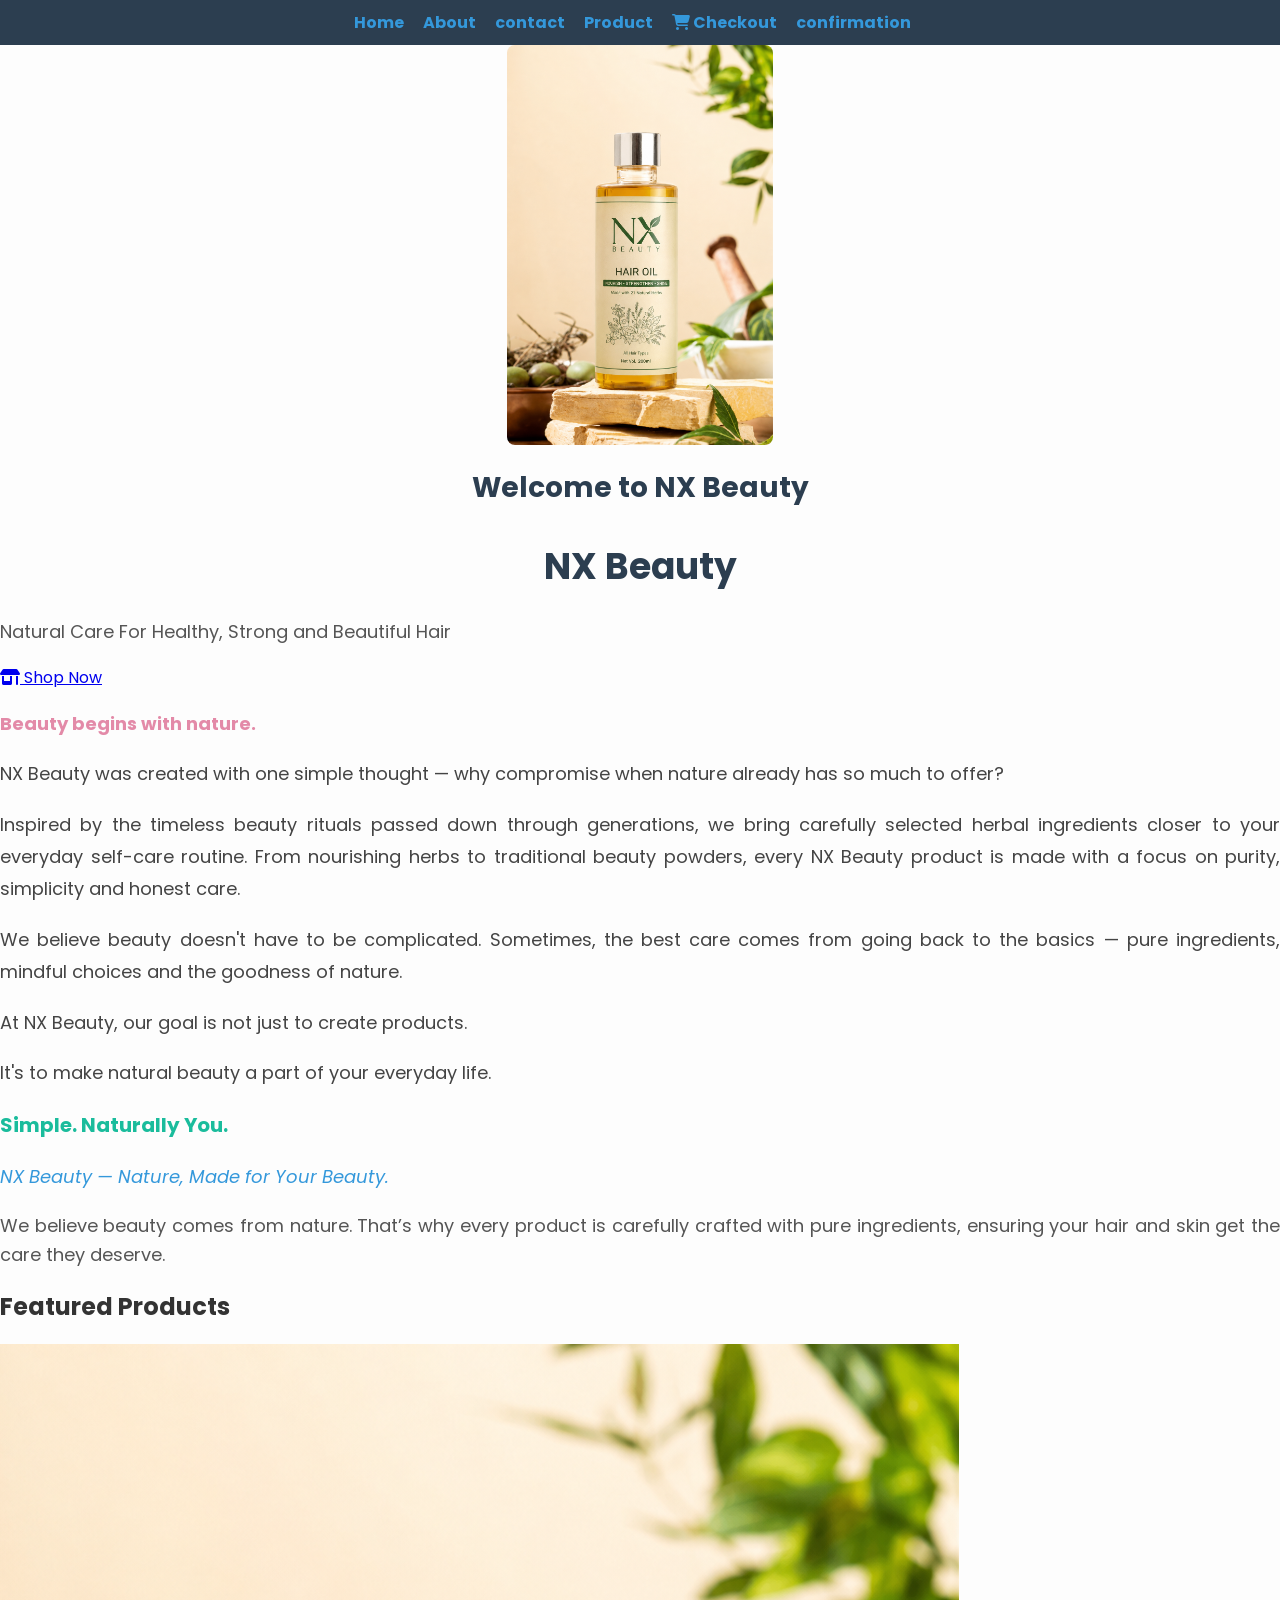
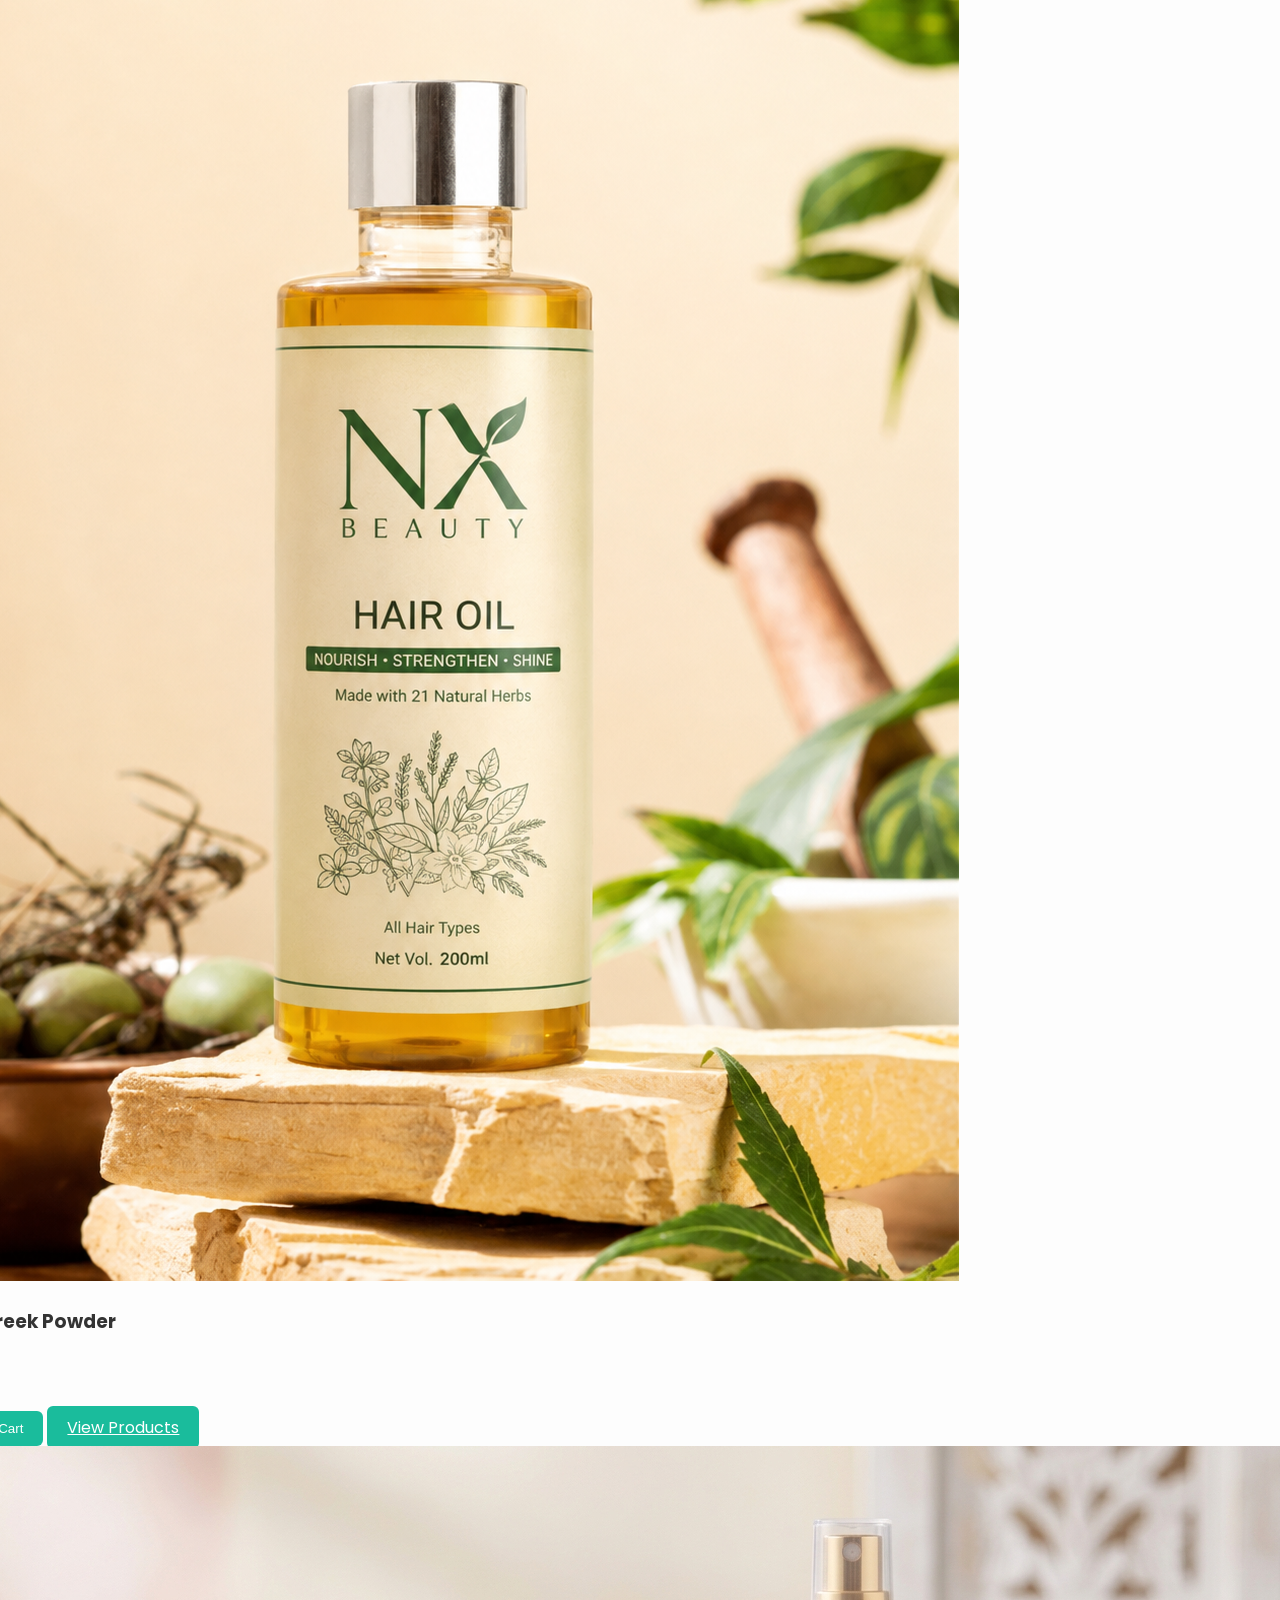
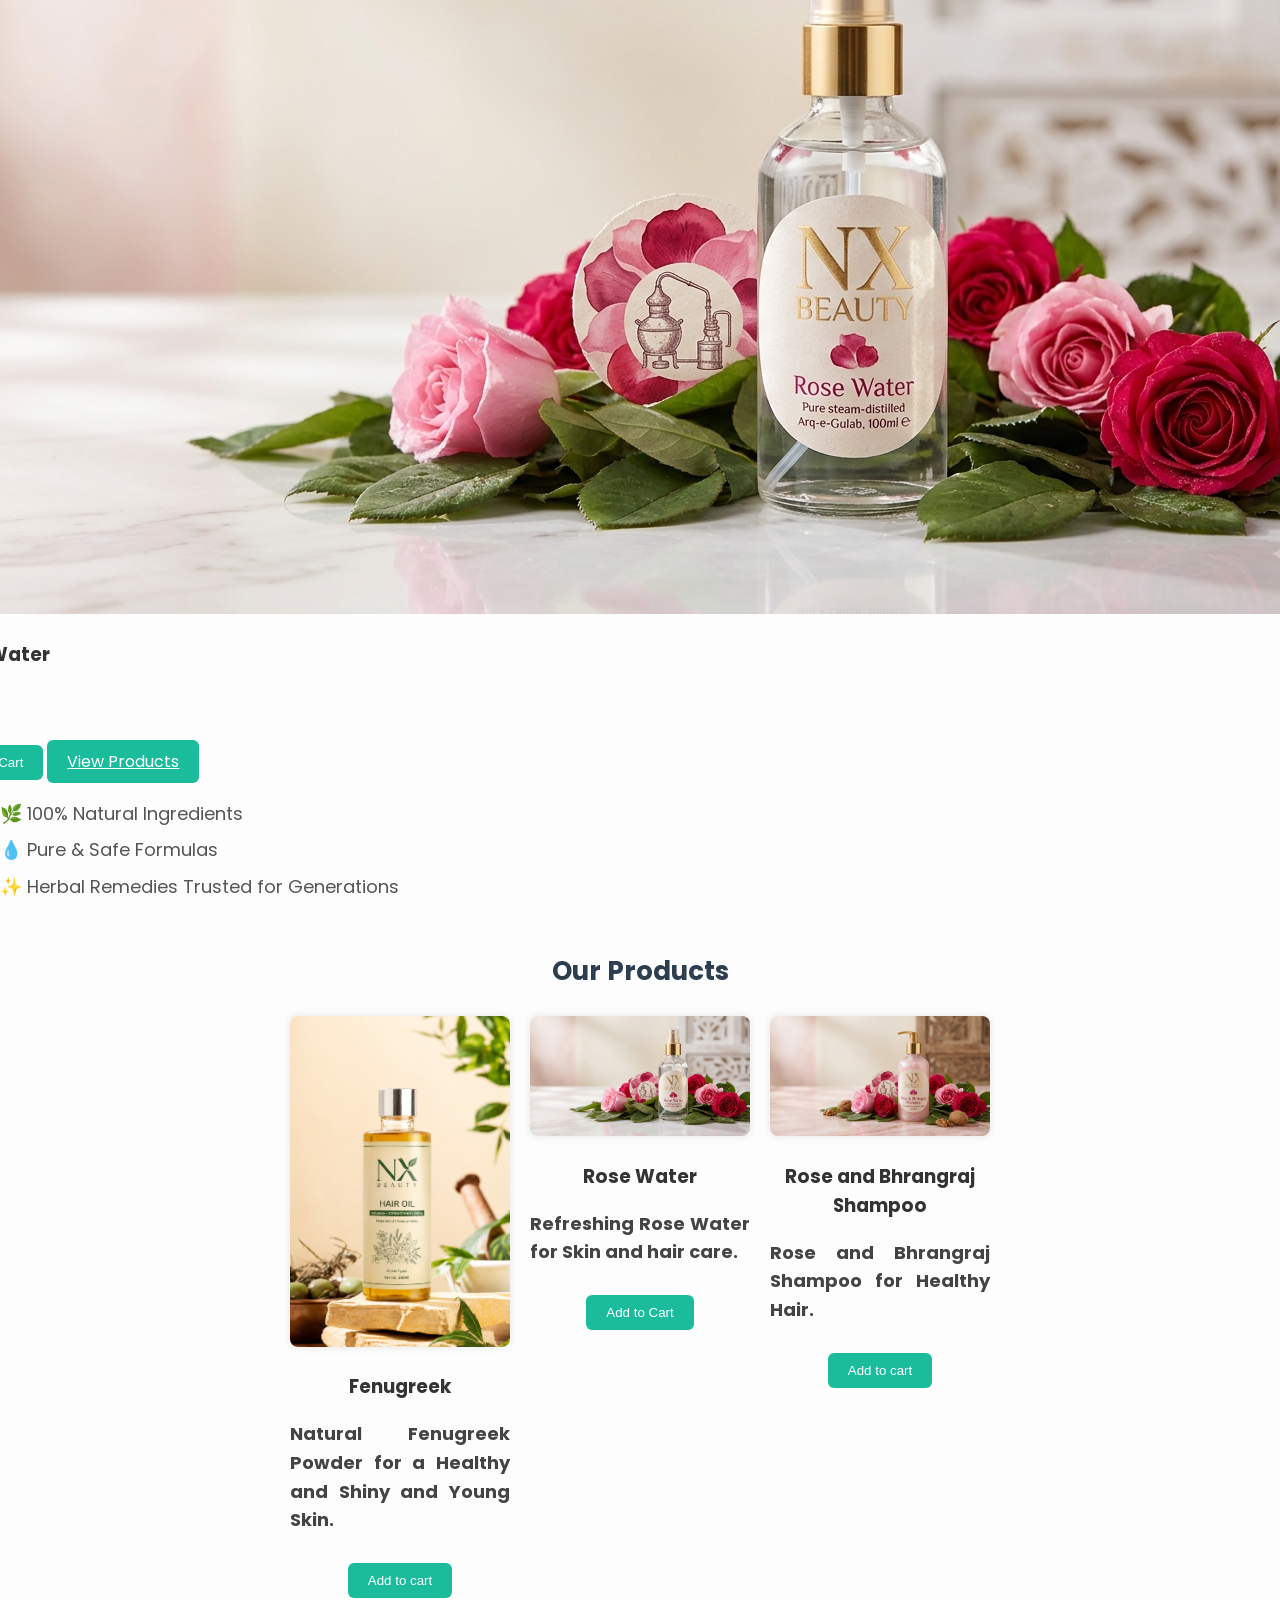
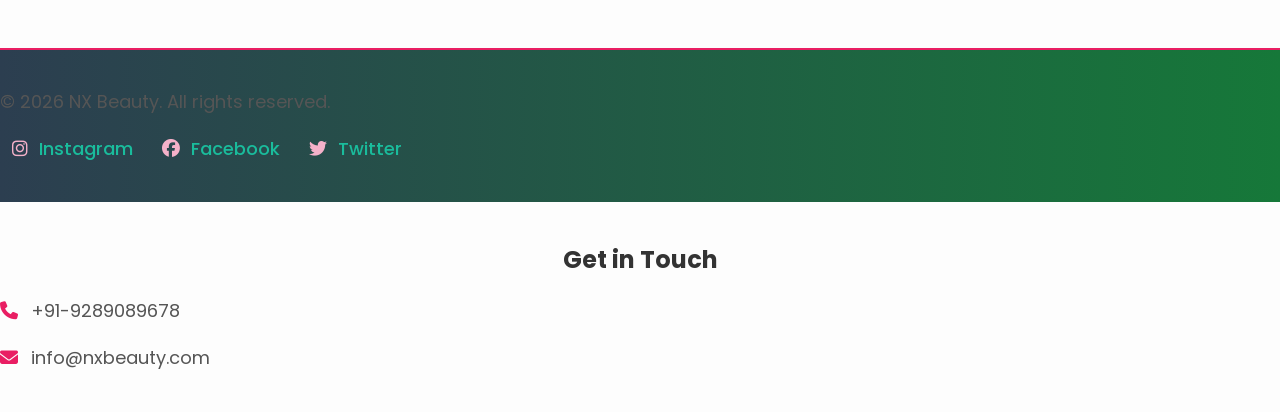
<file: index.html>
<!DOCTYPE html>
<html lang="en">
<head>
    <meta charset="UTF-8">
    <meta name="viewport" content="width=device-width, initial-scale=1.0">
    <title>NX Beauty</title>
    <!-- CSS File -->
    <link rel="stylesheet" href="style.css">
    <!-- Google Fonts -->
    <link href="https://fonts.googleapis.com/css2?family=Poppins:wght@400;600&display=swap" rel="stylesheet">
    <!-- Font Awesome -->
    <link rel="stylesheet" href="https://cdnjs.cloudflare.com/ajax/libs/font-awesome/6.4.0/css/all.min.css">
    <link rel="icon" type="image/x-icon" href="images/favicon.ico">

</head>
<body>
    <body id="top">
    <!-- Navigations -->
    <nav>
        <a href="index.html">Home</a>
        <a href="about.html">About</a>
        <a href="contact.html">contact</a>
        <a href="product.html">Product</a>
        <a href="checkout.html"><i class="fa-solid fa-cart-shopping"></i> Checkout</a>
        <a href="confirmation.html"> confirmation</a>
    </nav>
    <!-- Banner Section -->
    <section class="banner">
        <img src="images/fenugreek.png" alt="Fenugreek product banner"> 
         <h2>Welcome to NX Beauty</h2>
    </section>
    <!-- Heading + Tagline -->
    <h1>NX Beauty</h1>
    <p>Natural Care For Healthy, Strong and Beautiful Hair</p>
    <!--CTA button-->
    <a href="products.html" class="cta-btn">
  <i class="fa-solid fa-shop"></i> Shop Now
</a>

<!-- About Section -->
    <div class="about-text">
        <p>Beauty begins with nature.</p>
        <p>NX Beauty was created with one simple thought — why compromise when nature already has so much to offer?</p>
        <p>Inspired by the timeless beauty rituals passed down through generations, we bring carefully selected herbal ingredients closer to your everyday self-care routine. From nourishing herbs to traditional beauty powders, every NX Beauty product is made with a focus on purity, simplicity and honest care.</p>
        <p>We believe beauty doesn't have to be complicated. Sometimes, the best care comes from going back to the basics — pure ingredients, mindful choices and the goodness of nature.</p>
        <p>At NX Beauty, our goal is not just to create products.</p>
        <p>It's to make natural beauty a part of your everyday life.</p>
        <p><strong>Simple. Naturally You.</strong></p>
        <p><em>NX Beauty — Nature, Made for Your Beauty.</em></p>
    </div>
    <p>
        We believe beauty comes from nature. That’s why every product is carefully crafted 
        with pure ingredients, ensuring your hair and skin get the care they deserve.
    </p>
    </div>

    <!--Featured Product Section-->
    <section class="featured">
        <h2>Featured Products</h2>
        <div class="product-list">
            <div class="product-item">
                <img src="images/fenugreek.png" alt="Fenugreek Powder">
                <h3>Fenugreek Powder</h3>
                <p><strong>₹250</strong></p>
                <button class="cart-btn" data-name="Fenugreek" data-price="200">Add to Cart</button>
                <a href="product.html" class="cart-btn">View Products</a>
                <img src="images/rose water.png" alt="Rose Water">
                <h3>Rose Water</h3>
                <p><strong>₹250</strong></p>
                <button class="cart-btn" data-name="Rose Water" data-price="250">Add to Cart</button>
                <a href="product.html" class="cart-btn">View Products</a>
            </div>
        </div>
    </section>

    <!-- brand values icon -->
     <div class="about-values">
    <p>🌿 100% Natural Ingredients</p>
    <p>💧 Pure & Safe Formulas</p>
    <p>✨ Herbal Remedies Trusted for Generations</p>
    </div>

    <!-- Products Showcase -->
    <section class="products">
        <h2>Our Products</h2>
        <div class="product-list">
            <div class="product">
                <img src="images/fenugreek.png" alt="Fenugreek product">
                <h3>Fenugreek</h3>
                <p>Natural Fenugreek Powder for a Healthy and Shiny  and Young Skin.</p>
                <button class="cart-btn">Add to cart</button>
            </div>
            <div class="product">
                <img src="images/rose water.png" alt="Rose Water product">
                <h3>Rose Water</h3>
            <p>Refreshing Rose Water for Skin and hair care.</p>
            <button class="cart-btn">Add to Cart</button>
        </div>
        <div class="product">
            <img src="images/shampoo.png" alt="Rose and bhrangraj shampoo product">
            <h3>Rose and Bhrangraj Shampoo</h3>
            <p>Rose and Bhrangraj Shampoo for Healthy Hair.</p>
            <button class="cart-btn">Add to cart</button>
        </div>
    </section>

  <script>
  // Add to Cart from homepage
  const cartButtons = document.querySelectorAll(".cart-btn");

  cartButtons.forEach(btn => {
    btn.addEventListener("click", () => {
      const productName = btn.getAttribute("data-name");
      const productPrice = parseInt(btn.getAttribute("data-price"));

      // Get existing cart or create new
      let cart = JSON.parse(localStorage.getItem("cart")) || [];
      cart.push({ name: productName, price: productPrice });

      // Save back to localStorage
      localStorage.setItem("cart", JSON.stringify(cart));

      alert("✅ " + productName + " added to cart!");
    });
  });
</script>  

    <!-- Footer Section -->
 <footer>
  <p>© 2026 NX Beauty. All rights reserved.</p>
  <p>
    <a href="#"><i class="fab fa-instagram"></i> Instagram</a> 
    <a href="#"><i class="fab fa-facebook"></i> Facebook</a>
    <a href="#"><i class="fab fa-twitter"></i> Twitter</a>
  </p>
<!--Back to top-->
<a href="#top" class="back-to-top">
    <i class="fa-solid fa-arrow-up"></i> Back to Top
</a>    
</footer>

<!-- JavaScript -->
<script>
    // ✅ Placement: HTML ke end mein, footer ke upar
    const buttons = document.querySelectorAll('.cart-btn');

    buttons.forEach((btn) => {
        btn.addEventListener('click', () => {
            alert('✅ Product added to cart!');
        });
    });
</script>

<script>
  // Smooth scroll for Back to Top button
  document.querySelector('.back-to-top').addEventListener('click', function (e) {
    e.preventDefault();
    window.scrollTo({
      top: 0,
      behavior: 'smooth'
    });
  });
</script>

<script>
  const backToTop = document.querySelector('.back-to-top');
  window.addEventListener('scroll', () => {
    if (window.scrollY > 300) {
      backToTop.style.display = 'block';
    } else {
      backToTop.style.display = 'none';
    }
  });
</script>

<script>
  const backToTopButton = document.querySelector('.back-to-top');

  window.addEventListener('scroll', () => {
    if (window.scrollY > 300) {
      backToTopButton.classList.add('show');
    } else {
      backToTopButton.classList.remove('show');
    }
  });

  backToTopButton.addEventListener('click', (e) => {
    e.preventDefault();
    window.scrollTo({
      top: 0,
      behavior: 'smooth'
    });
  });
</script>


</body>
</html>

<!-- Contact Section -->
<section class="contact-info">
  <h2>Get in Touch</h2>
  <p><i class="fa-solid fa-phone"></i> +91-9289089678</p>
  <p><i class="fa-solid fa-envelope"></i> info@nxbeauty.com</p>
</section>

<script>
  function showMessage(event) {
    event.preventDefault();
    document.getElementById('thankyou').style.display = 'block';
  }
</script>
</file>
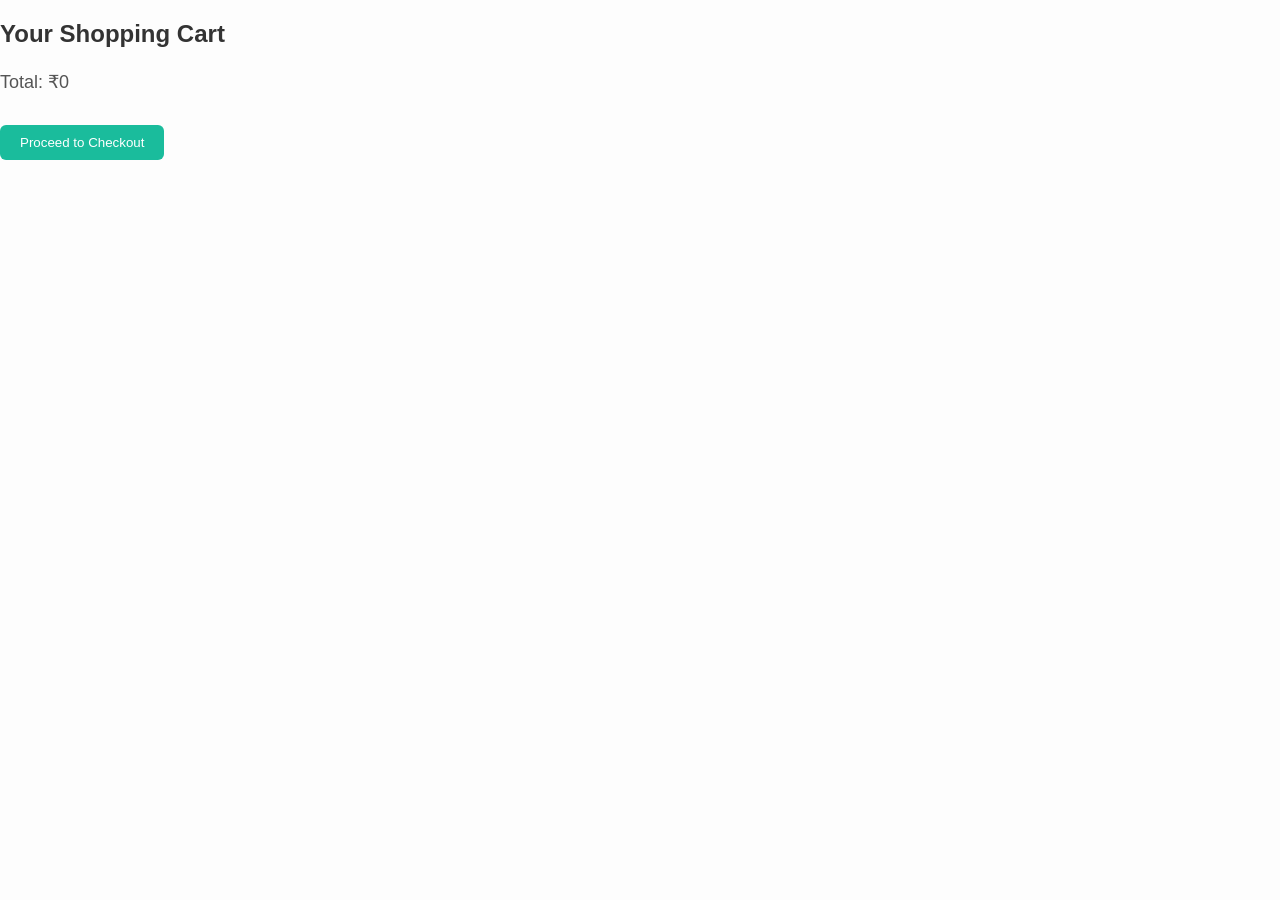
<file: cart.html>
<!DOCTYPE html>
<html lang="en">
<head>
  <meta charset="UTF-8">
  <meta name="viewport" content="width=device-width, initial-scale=1.0">
  <title>Cart - NX Beauty</title>
  <link rel="stylesheet" href="style.css">
</head>
<body>
  <main class="cart-container">
    <h2>Your Shopping Cart</h2>
    <ul id="cart-items"></ul>
    <p id="cart-total"></p>
    <button id="checkout-btn">Proceed to Checkout</button>
  </main>

  <script>
    // Step 1: Load cart data from localStorage
    let cart = JSON.parse(localStorage.getItem("cart")) || [];

    // Step 2: Assign prices to products
    const productPrices = {
      "Fenugreek powder": 250,
      "Rose water": 150,
      "Rose & Bhringraj Hair Oil": 500,
      "Rose & Bhringraj Shampoo": 500,
      "Organic Lip Balm": 120,
      "Aloe Vera Gel": 300,
      "Face Cream": 400
    };

    // Step 3: Display cart items
    const cartList = document.getElementById("cart-items");
    const cartTotal = document.getElementById("cart-total");
    let total = 0;
    cartList.innerHTML = "";

    cart.forEach(item => {
      const li = document.createElement("li");
      const price = productPrices[item.name] || 0;
      li.textContent = `${item.name} - ₹${price}`;
      cartList.appendChild(li);
      total += price;
      item.price = price; // store price for checkout page
    });

    cartTotal.textContent = `Total: ₹${total}`;

    // Step 4: Save updated cart with prices
    localStorage.setItem("cart", JSON.stringify(cart));

    // Step 5: Checkout button click
    document.getElementById("checkout-btn").addEventListener("click", () => {
      window.location.href = "checkout.html";
    });
  </script>
</body>
</html>
</file>
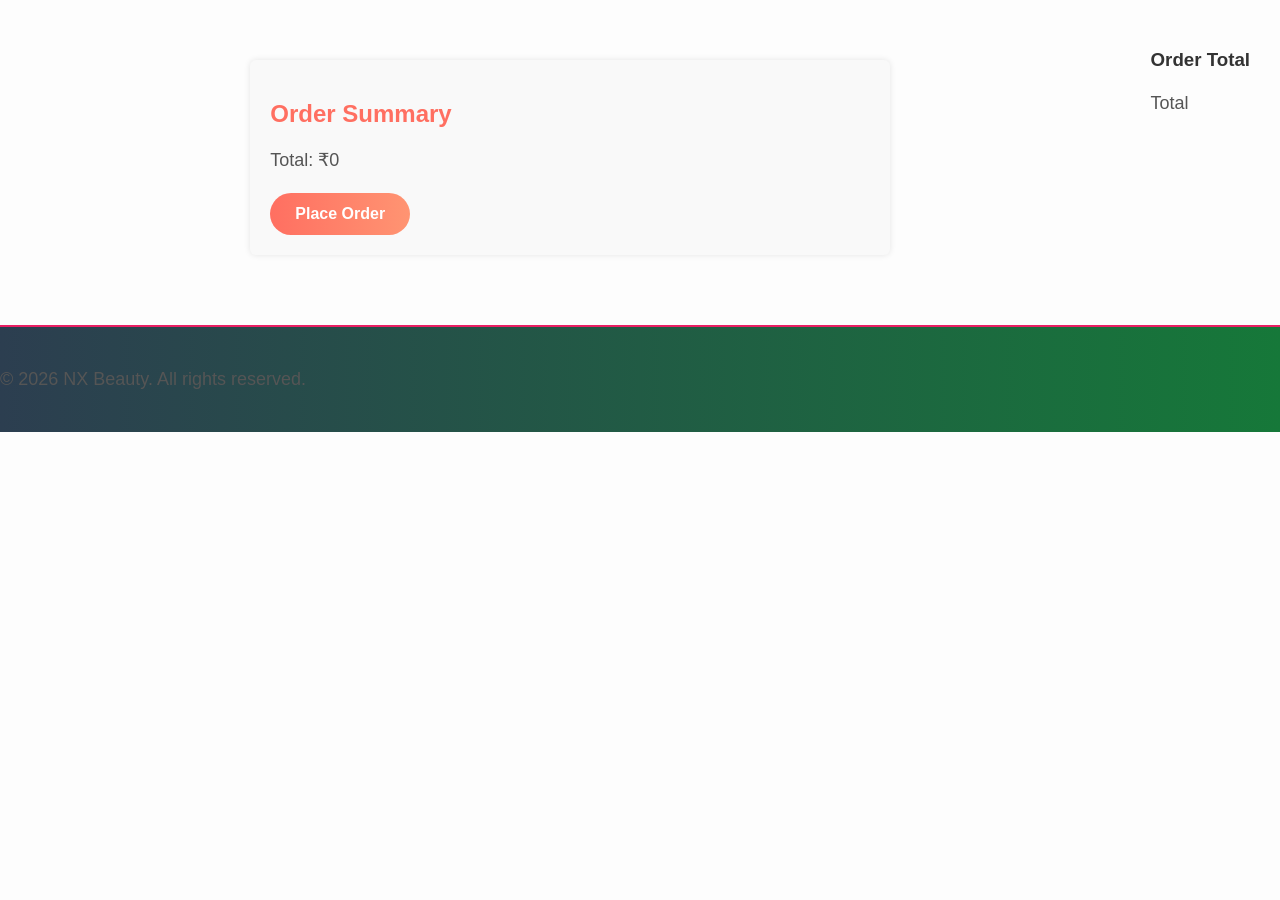
<file: checkout.html>
<!DOCTYPE html>
<html lang="en">
<head>
  <meta charset="UTF-8">
  <meta name="viewport" content="width=device-width, initial-scale=1.0">
  <title>Checkout - NX Beauty</title>
  <link rel="stylesheet" href="style.css">
</head>
<body>
  <main class="checkout-container">
    <!-- 🛍️ Order Summary Section -->
    <section class="order-summary">
      <h2>Order Summary</h2>
      <ul class="summary-list"></ul>
      <p id="order-total"></p>
      <button class="place-order-btn">Place Order</button>
    </section>

    <!-- 💰 Right Side Total Section -->
    <section class="order-total">
      <h3>Order Total</h3>
      <div id="summary-items"></div>
      <p>Total</p>
      <p class="summary-total-items"><span></span></p>
      <p class="summary-total-price"><span></span></p>
    </section>
  </main>

<footer>
    <p>&copy; 2026 NX Beauty. All rights reserved.</p>
</footer>


  <!-- 🧠 JavaScript -->
  <script>
    // Step 1: Load cart data from localStorage
    const cart = JSON.parse(localStorage.getItem("cart")) || [];

    // Step 2: Assign price if missing
    cart.forEach(item => {
      const productPrices = {
        "Fenugreek powder": 250,
        "Rose water": 150,
        "Rose & Bhringraj Hair Oil": 500,
        "Rose & Bhringraj Shampoo": 500,
        "Organic Lip Balm": 120,
        "Aloe Vera Gel": 300,
        "Face Cream": 400
      };
      item.price = productPrices[item.name] || 0;
    });

    // Step 3: Display order summary
    const summaryList = document.querySelector(".summary-list");
    const totalElement = document.querySelector("#order-total");

    let total = 0;
    summaryList.innerHTML = "";
    cart.forEach(item => {
      const li = document.createElement("li");
      li.textContent = `${item.name} - ₹${item.price}`;
      summaryList.appendChild(li);
      total += item.price;
    });

    totalElement.textContent = `Total: ₹${total}`;
  </script>

  <script>
  const placeOrderBtn = document.querySelector(".place-order-btn");
  if (placeOrderBtn) {
    placeOrderBtn.addEventListener("click", () => {
      window.location.href = "confirmation.html";
    });
  }
</script>

</body>
</html>
</file>
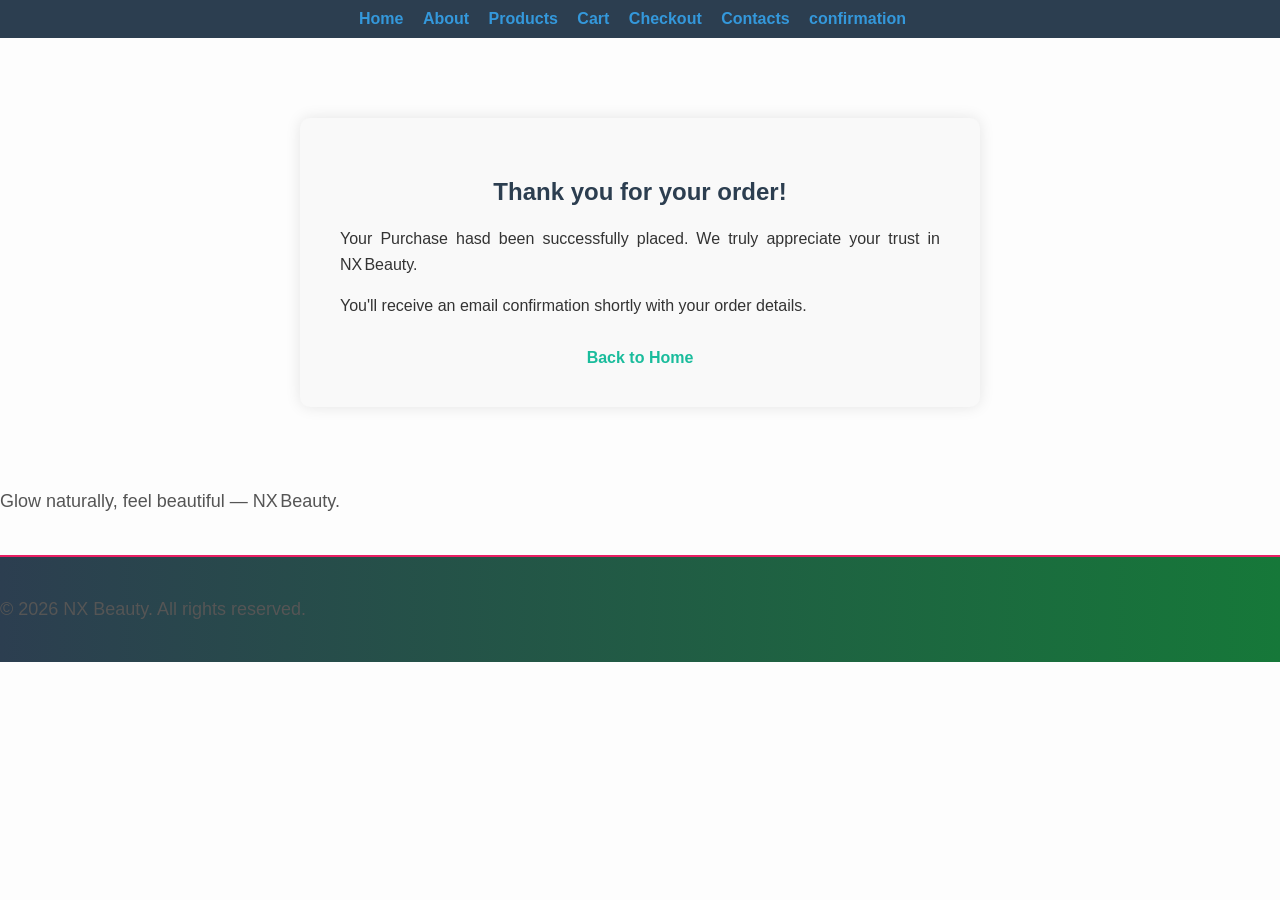
<file: confirmation.html>
<!DOCTYPE html>
<html lang="en">
<head>
        <meta charset="UTF-8">
        <metan name="viewport" content="width=device-width, initial-scale=1.0">
        <title>Order Confirmation - NX Beauty</title>
        <link rel="stylesheet" href="style.css">
        <link rel="icon" type="image/x-icon" href="images/favicon.ico">
</head>
<body>
<nav>
            <a href="index.html">Home</a>
            <a href="about.html">About</a>
            <a href="product.html">Products</a>
            <a href="cart.html">Cart</a>
            <a href="checkout.html">Checkout</a>
            <a href="contact.html">Contacts</a>
            <a href="confirmation.html">confirmation</a>
</nav>
     <div id="order-summary"></div>

<section class="confirmation">
            <h2> Thank you for your order!</h2>
            <p>Your Purchase hasd been successfully placed. We truly appreciate your trust in NX Beauty.</p>
            <p>You'll receive an email confirmation shortly with your order details.</p>
            <a href="index.html" class="btn">Back to Home</a>
</section>
</body>
    <p class="tagline">Glow naturally, feel beautiful — NX Beauty.</p>

<footer>
  <p>&copy; 2026 NX Beauty. All rights reserved.</p>
</footer>

<!-- ✅ JavaScript block yahan likho -->
<script>
  const cart = JSON.parse(localStorage.getItem("cart")) || [];
  const summaryContainer = document.getElementById("order-summary");
  let total = 0;

  if (cart.length > 0) {
    const list = document.createElement("ul");
    cart.forEach(item => {
      const li = document.createElement("li");
      li.textContent = `${item.name} - ₹${item.price}`;
      list.appendChild(li);
      total += item.price;
    });
    summaryContainer.appendChild(list);

    const totalLine = document.createElement("p");
    totalLine.textContent = `Total: ₹${total}`;
    summaryContainer.appendChild(totalLine);
 }
  localStorage.removeItem("cart");
</script>
</file>
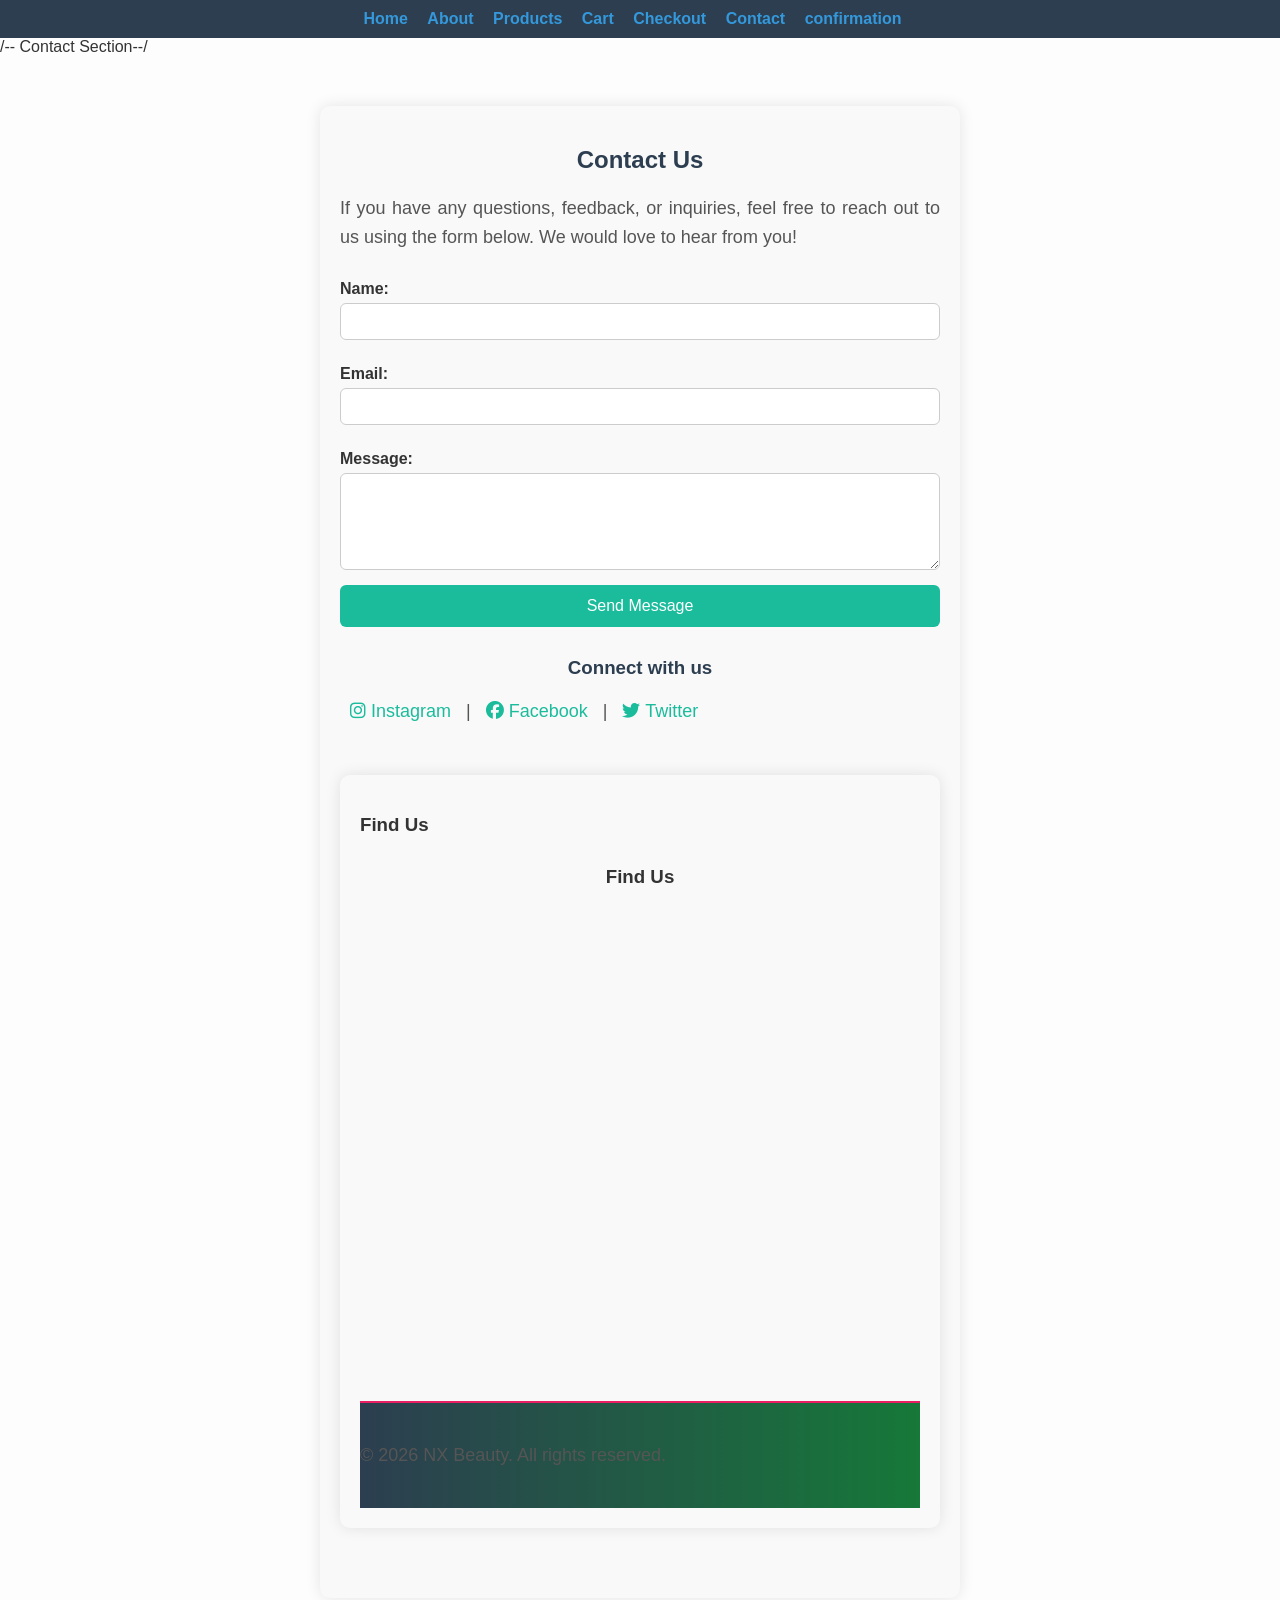
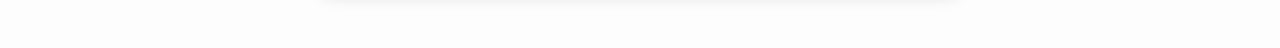
<file: contact.html>
<!DOCTYPE html>
<html lang="en">
<head>
  <meta charset="UTF-8">
  <title>Contact - NX Beauty</title>
  <link rel="stylesheet" href="style.css">
  <link rel="stylesheet" href="https://cdnjs.cloudflare.com/ajax/libs/font-awesome/6.4.0/css/all.min.css">
  <link rel="icon" type="image/x-icon" href="images/favicon.ico">
  <link rel="stylesheet" href="https://cdnjs.cloudflare.com/ajax/libs/font-awesome/6.4.0/css/all.min.css">
</head>
<body>
  <nav>
    <a href="index.html">Home</a>
    <a href="about.html">About</a>
    <a href="product.html">Products</a>
    <a href="cart.html">Cart</a>
    <a href="checkout.html">Checkout</a>
    <a href="contact.html">Contact</a>
    <a href="confirmation.html">confirmation</a>
  </nav>

  /-- Contact Section--/
  <section class="contact">
    <h2>Contact Us</h2>
    <p>If you have any questions, feedback, or inquiries, feel free to reach out to us using the form below. We would love to hear from you!</p>
    <!-- Contact Form -->
    <form onsubmit="showMessage(event)">
      <label for="name">Name:</label>
      <input type="text" id="name" name="name" required>

      <label for="email">Email:</label>
      <input type="email" id="email" name="email" required>

      <label for="message">Message:</label>
      <textarea id="message" name="message" rows="5" required></textarea>

      <button type="submit">Send Message</button>
    </form>

    <p id="thankyou" style="display:none; color: green; font-weight: bold;">
       ✅ Thank you for your message! We will get back to you soon.</p>

    <!--social media links-->
  <div class="contact-social">
  <h3>Connect with us</h3>
  <p>
    <a href="#"><i class="fab fa-instagram"></i> Instagram</a> |  
    <a href="#"><i class="fab fa-facebook"></i> Facebook</a> |  
    <a href="#"><i class="fab fa-twitter"></i> Twitter</a>
  </p>
</div>

<!--step 1: map embed block-->
  <div class="contact map">
    <h3>Find Us</h3>
    <div class="contact-map">
  <h3>Find Us</h3>
  <iframe src="https://www.google.com/maps/embed?pb=...your-map-link..."
          width="600" height="450" style="border:0;" 
          allowfullscreen="" loading="lazy"></iframe>
</div>
    
<script>
     function showMessage(event) {
        event.preventDefault();
        document.getElementById('thankyou').style.display = 'block';
    }
</script>

<footer>
    <p>© 2026 NX Beauty. All rights reserved.</p>
  </footer>
</body>
</html>
</file>
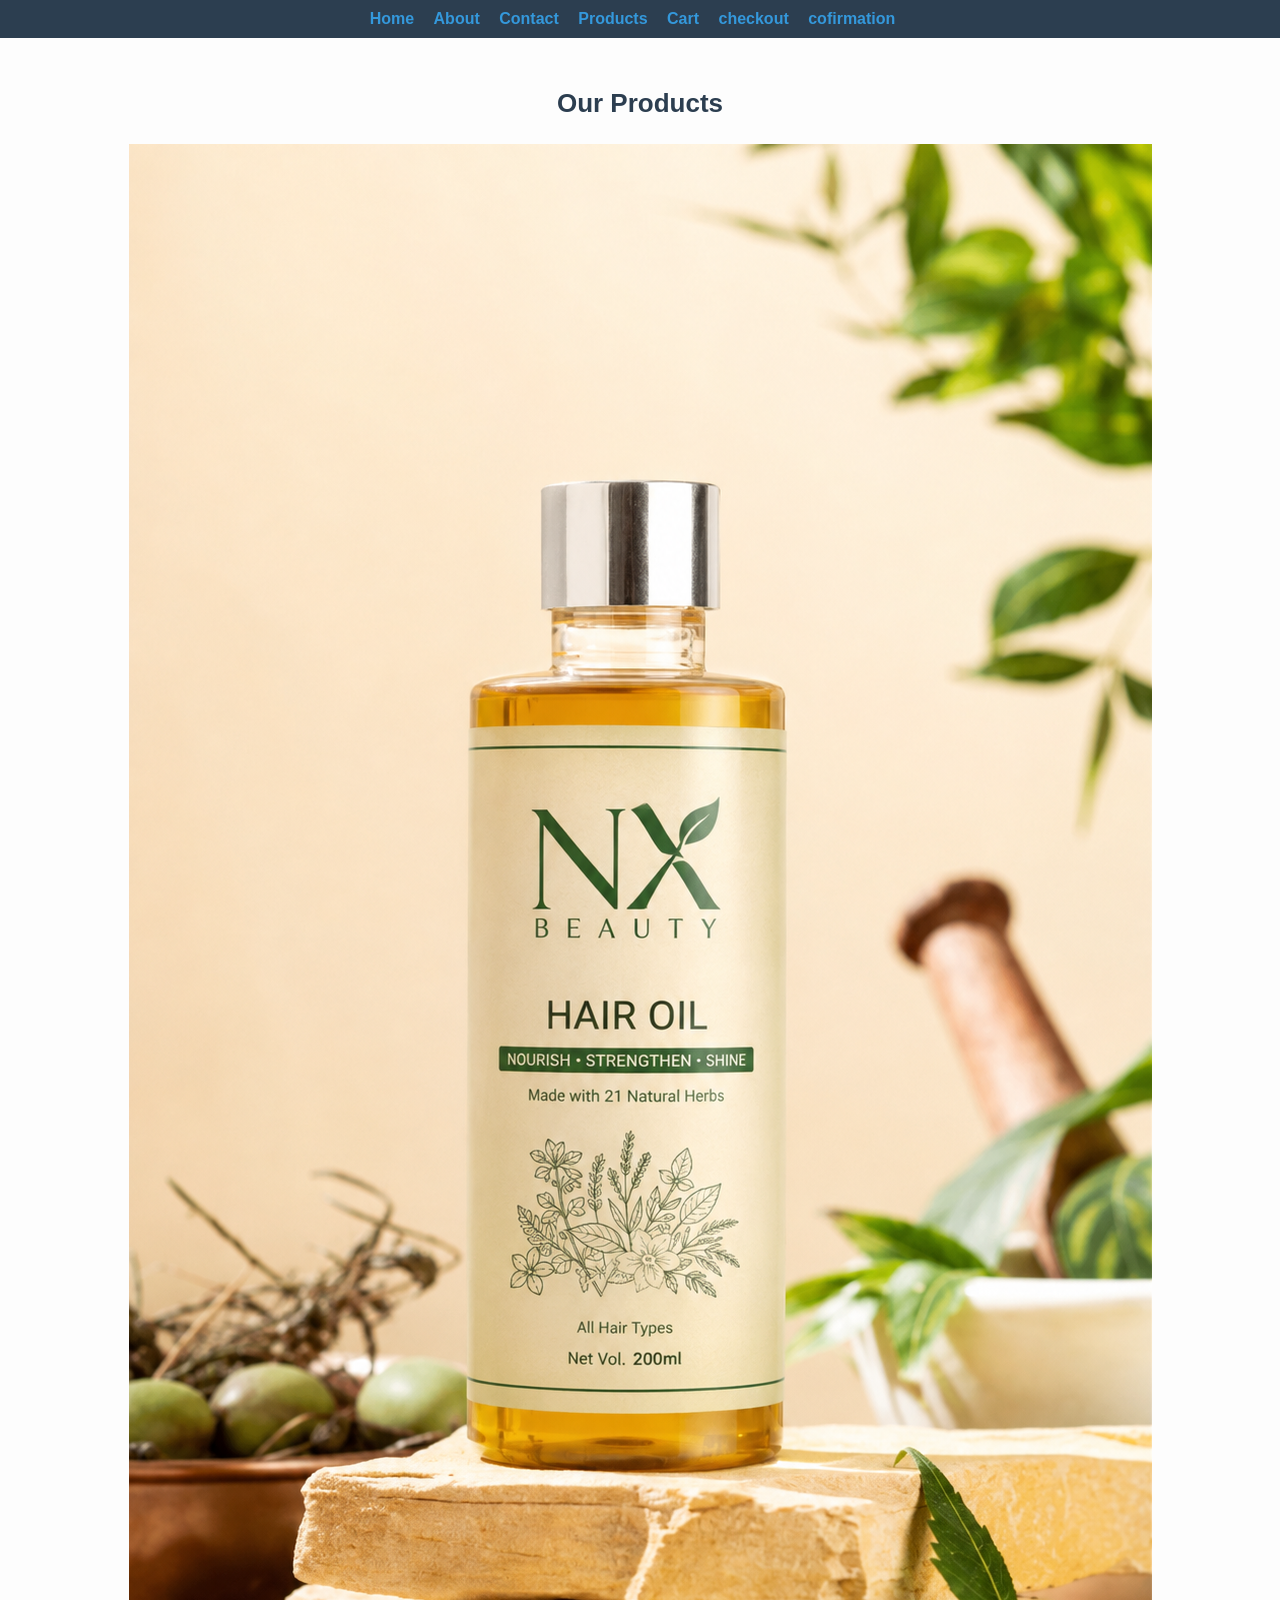
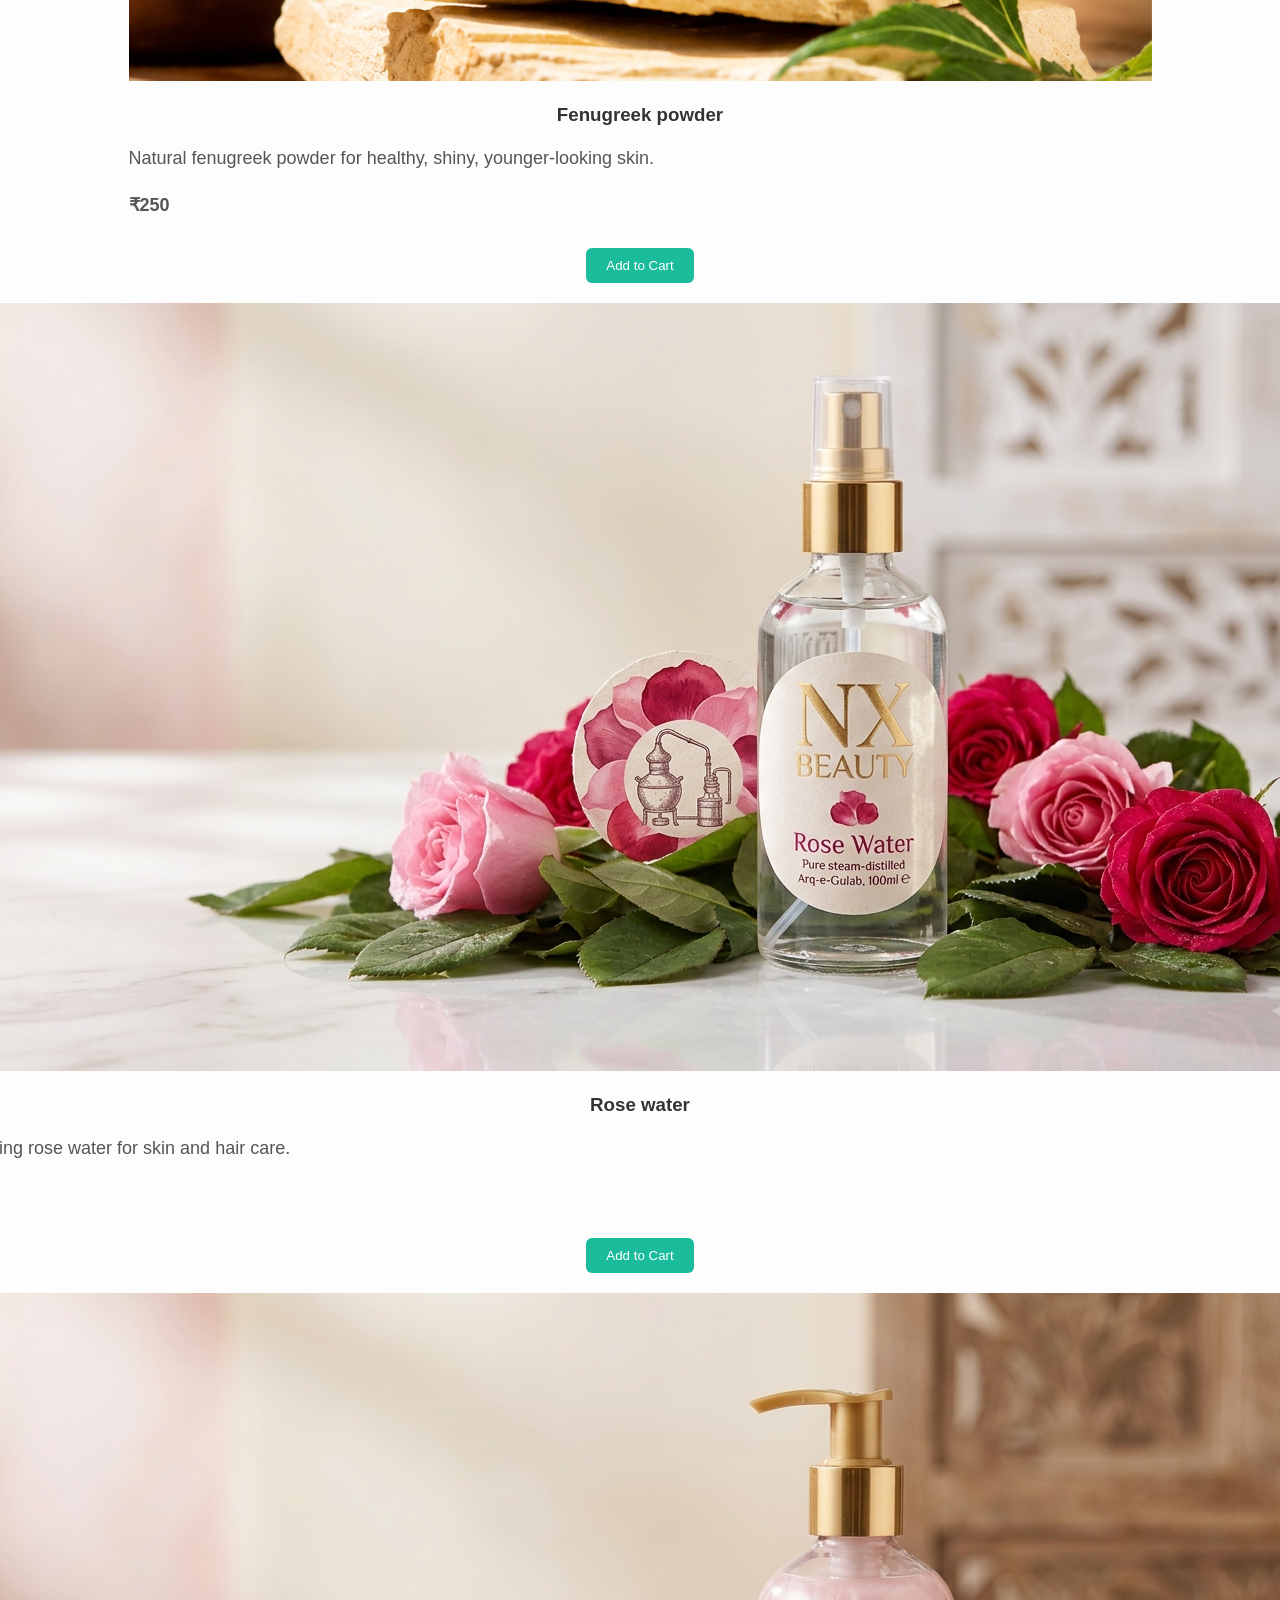
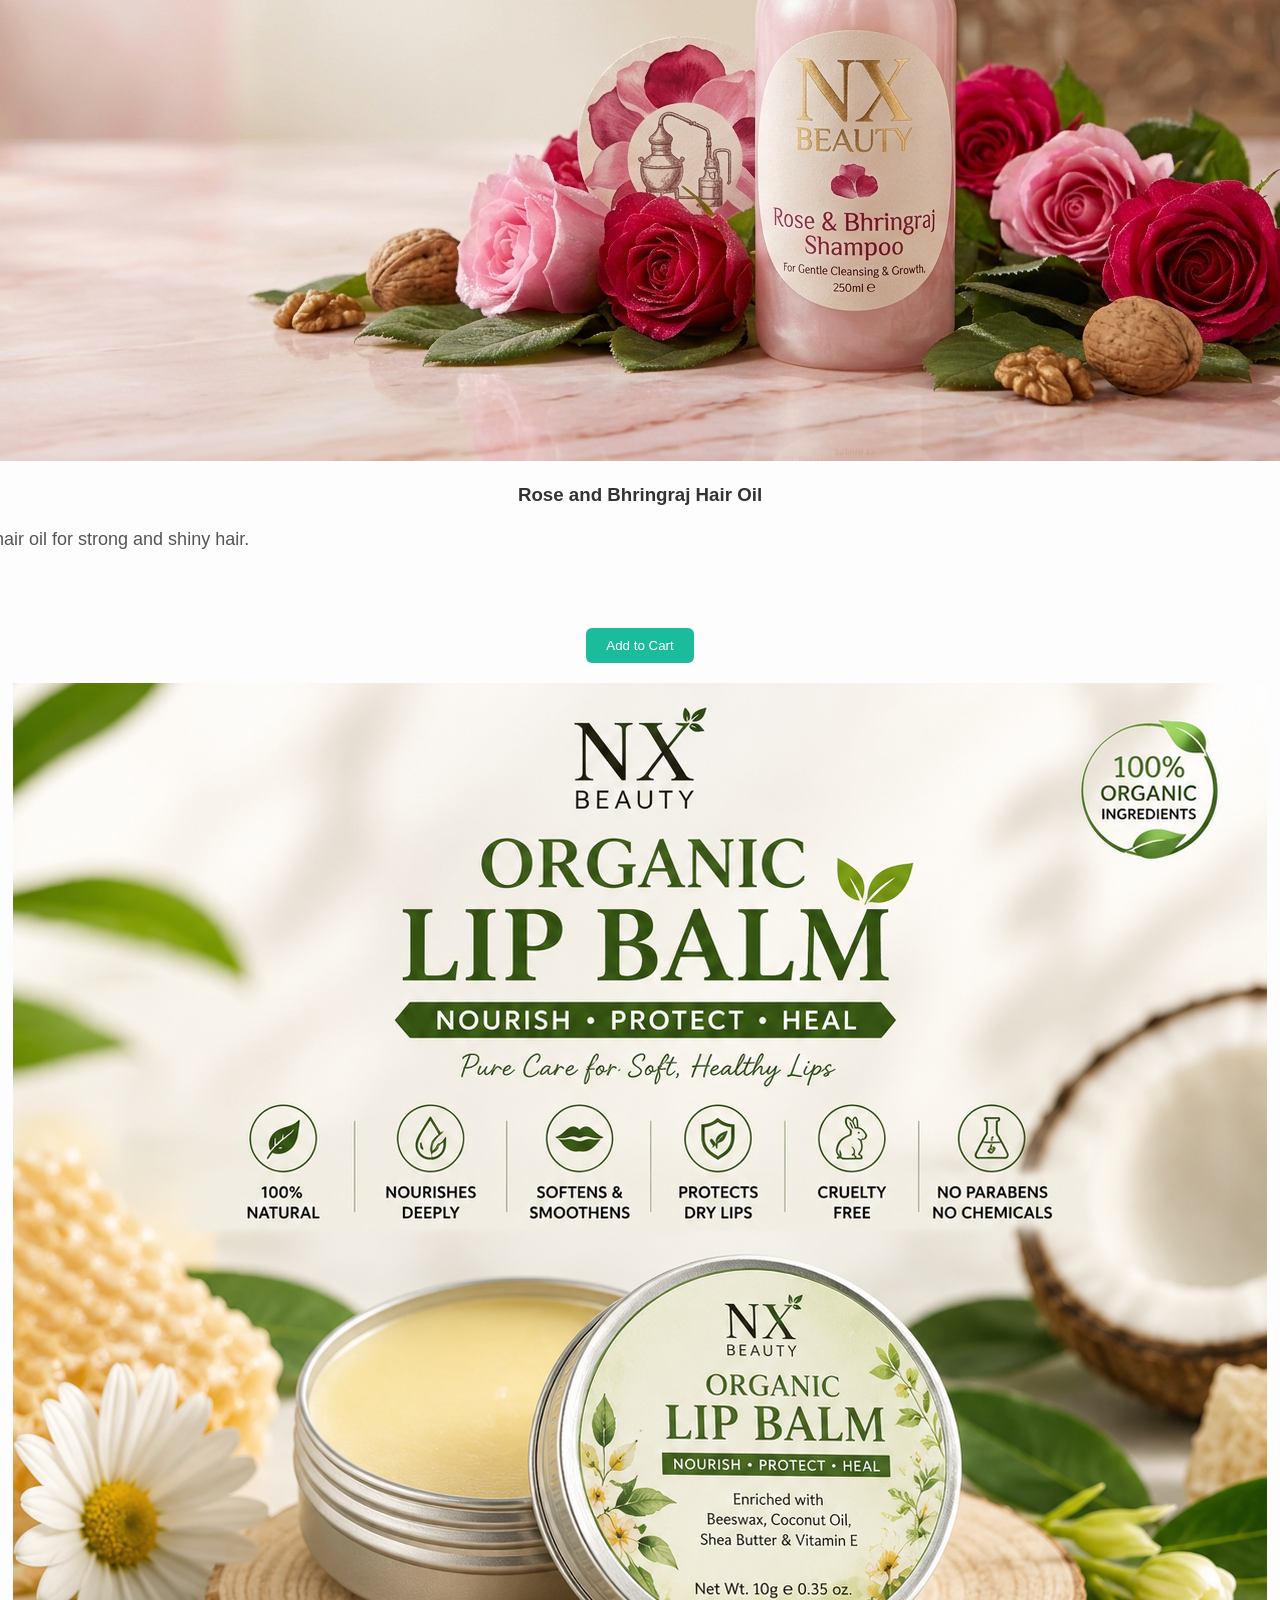
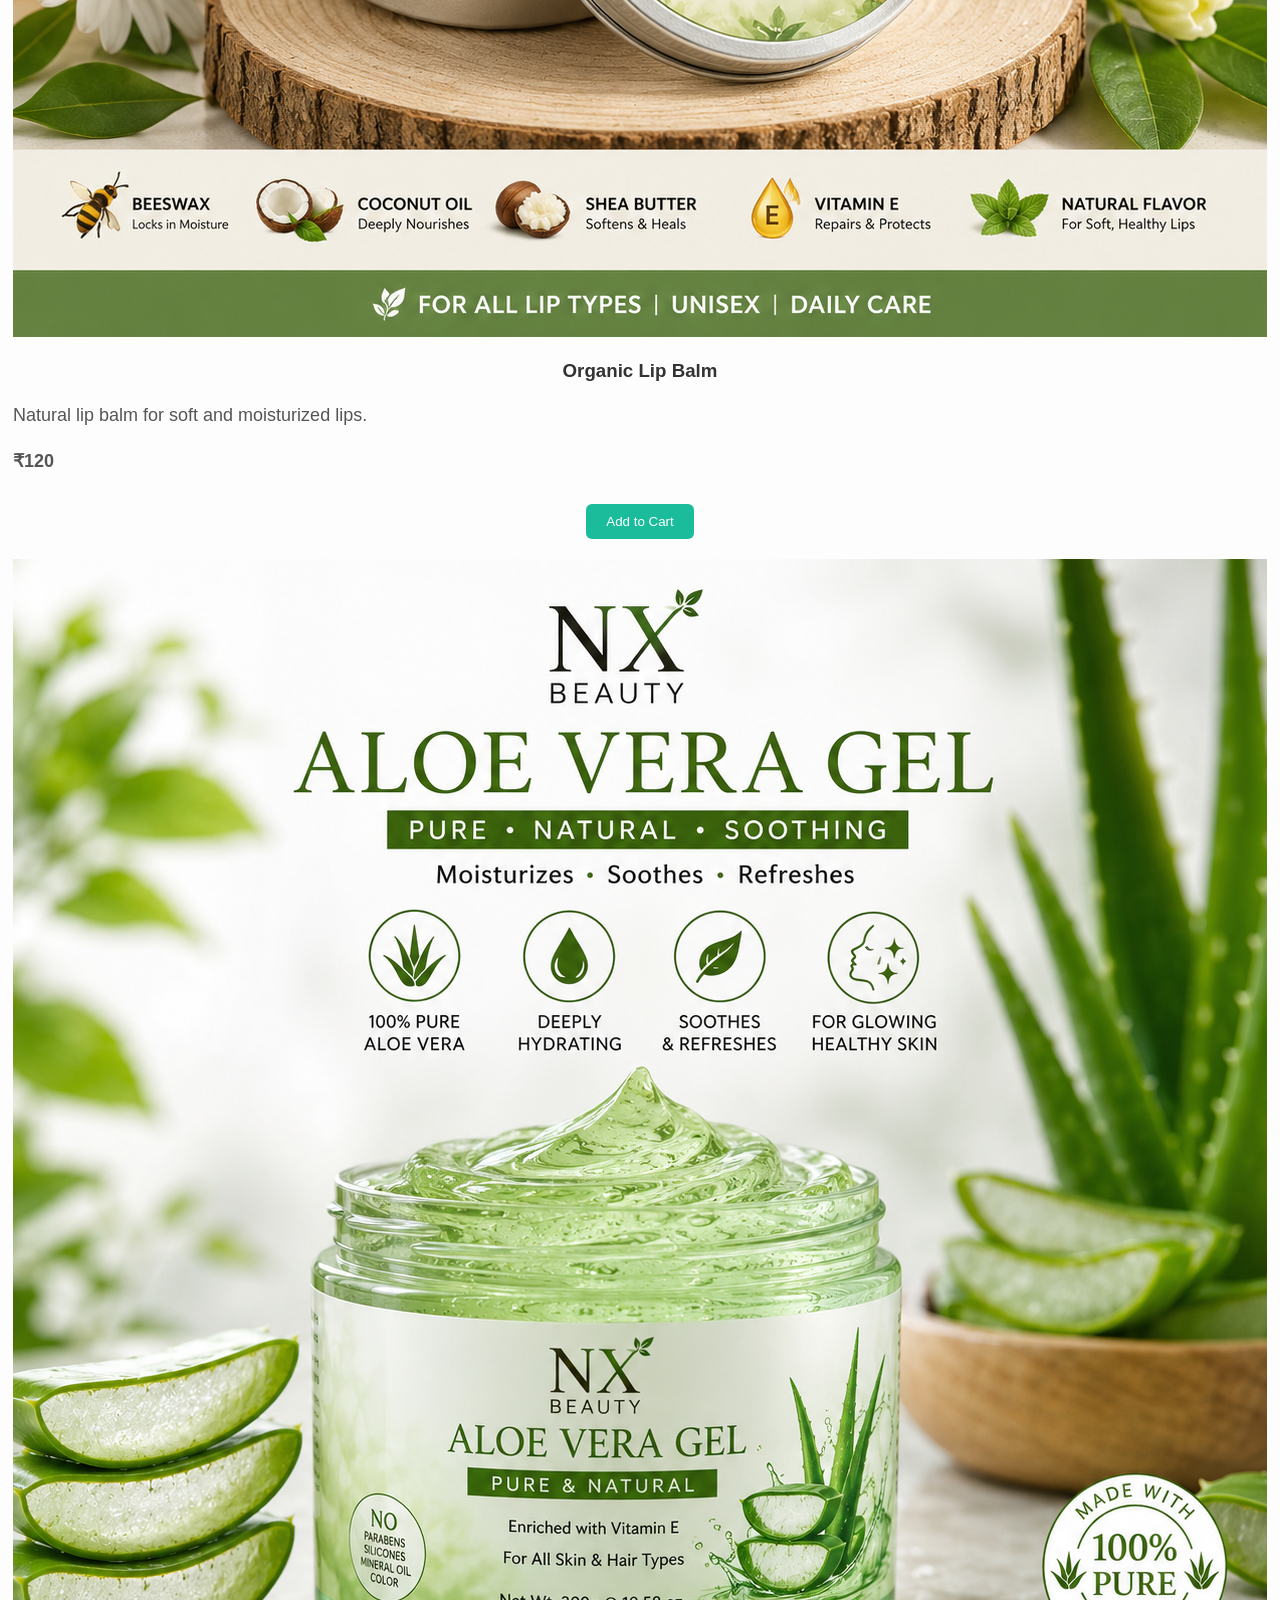
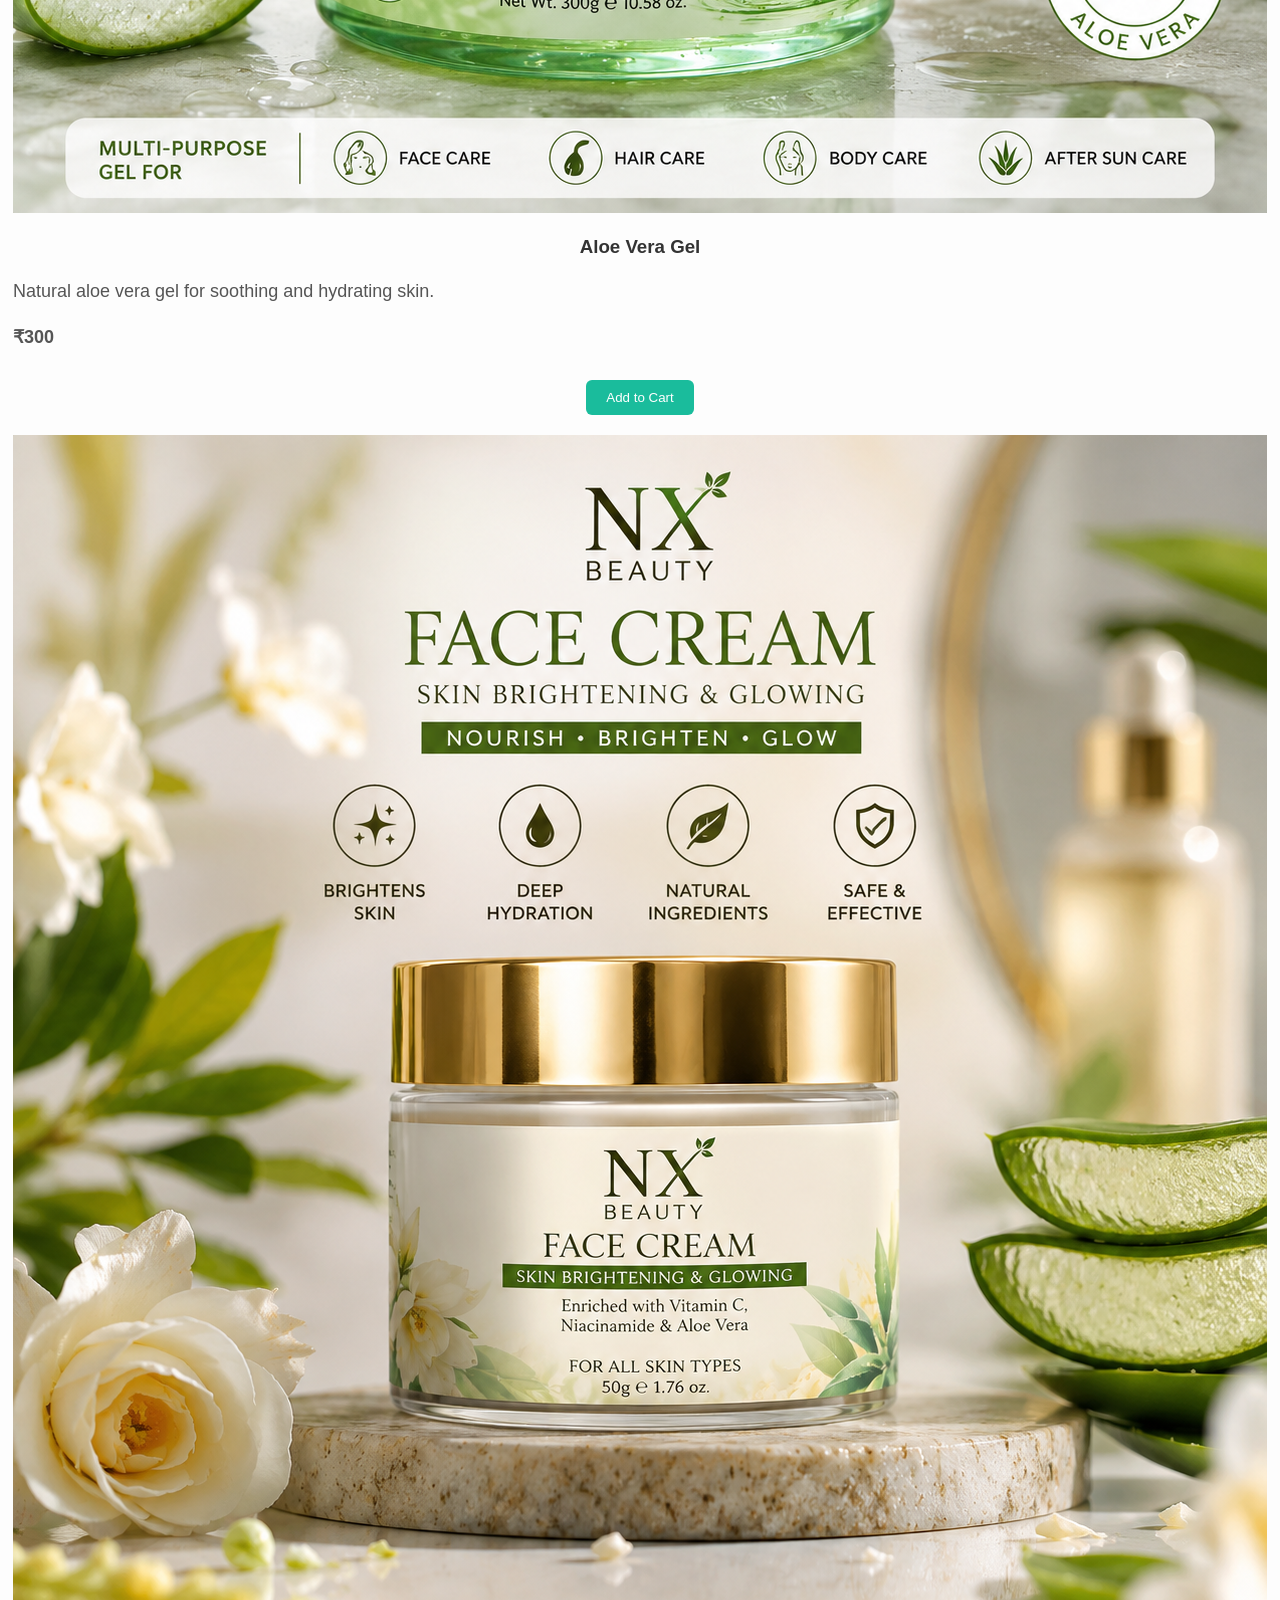
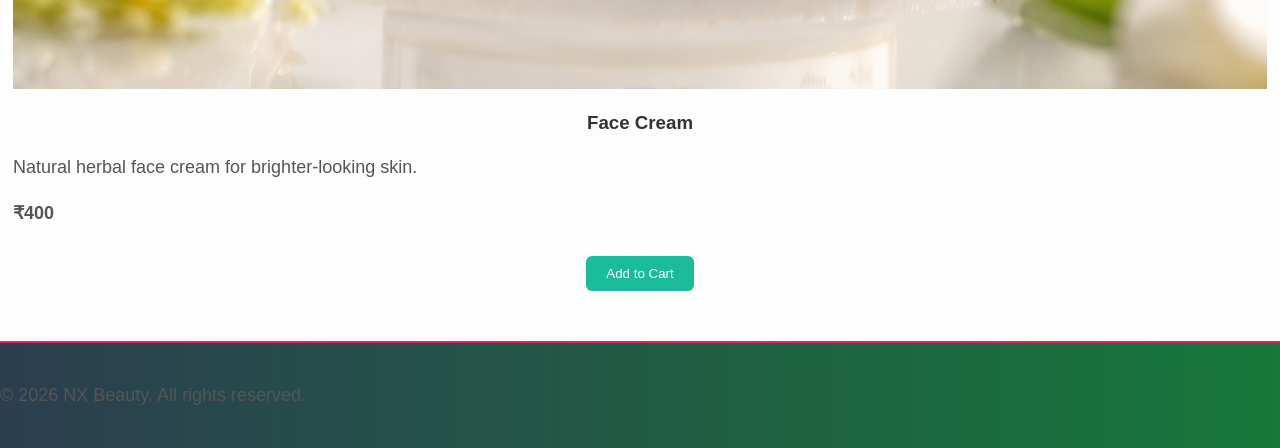
<file: product.html>
<!DOCTYPE html>
<html lang="en">
<head>
  <meta charset="UTF-8">
  <meta name="viewport" content="width=device-width, initial-scale=1.0">
  <title>NX Beauty</title>
  <link rel="stylesheet" href="style.css">
</head>
<body>
  <nav>
    <a href="index.html">Home</a>
    <a href="about.html">About</a>
    <a href="contact.html">Contact</a>
    <a href="product.html">Products</a>
    <a href="cart.html">Cart</a>
    <a href="checkout.html">checkout</a>
    <a href="confirmation.html">cofirmation</a>
  </nav>

  <main class="products">
    <h2>Our Products</h2>
    <div class="product-list">
      <div class="product-item">
        <img src="images/fenugreek.png" alt="Fenugreek Product">
        <h3>Fenugreek powder</h3>
        <p>Natural fenugreek powder for healthy, shiny, younger-looking skin.</p>
        <p><strong>₹250</strong></p>
        <button class="cart-btn" type="button">Add to Cart</button>
      </div>

      <div class="product-item">
        <img src="images/rose water.png" alt="Rose Water Product">
        <h3>Rose water</h3>
        <p>Refreshing rose water for skin and hair care.</p>
        <p><strong>₹150</strong></p>
        <button class="cart-btn" type="button">Add to Cart</button>
      </div>

      <div class="product-item">
        <img src="images/shampoo.png" alt="Rose and Bhringraj Hair Oil">
        <h3>Rose and Bhringraj Hair Oil</h3>
        <p>Herbal hair oil for strong and shiny hair.</p>
        <p><strong>₹500</strong></p>
        <button class="cart-btn" type="button">Add to Cart</button>
      </div>

      <div class="product-item">
        <img src="images/Lipbalm.png" alt="Organic Lip Balm">
        <h3>Organic Lip Balm</h3>
        <p>Natural lip balm for soft and moisturized lips.</p>
        <p><strong>₹120</strong></p>
        <button class="cart-btn" type="button">Add to Cart</button>
      </div>

      <div class="product-item">
        <img src="images/aloevera gel.png" alt="Aloe Vera Gel">
        <h3>Aloe Vera Gel</h3>
        <p>Natural aloe vera gel for soothing and hydrating skin.</p>
        <p><strong>₹300</strong></p>
        <button class="cart-btn" type="button">Add to Cart</button>
      </div>

      <div class="product-item">
        <img src="images/Face Cream.png" alt="Face Cream">
        <h3>Face Cream</h3>
        <p>Natural herbal face cream for brighter-looking skin.</p>
        <p><strong>₹400</strong></p>
        <button class="cart-btn" type="button">Add to Cart</button>
      </div>
    </div>
  </main>

  <footer>
    <p>&copy; 2026 NX Beauty. All rights reserved.</p>
  </footer>

  <script>
    const buttons = document.querySelectorAll(".cart-btn");

    buttons.forEach((button) => {
      button.addEventListener("click", () => {
        const productItem = button.closest(".product-item");
        const name = productItem.querySelector("h3").textContent.trim();
        const priceText = productItem.querySelector("strong").textContent;
        const price = Number(priceText.replace(/[^0-9]/g, ""));
        const cart = JSON.parse(localStorage.getItem("cart")) || [];

        cart.push({ name, price });
        localStorage.setItem("cart", JSON.stringify(cart));
        alert(`${name} added to cart!`);
      });
    });
  </script>
</body>
</html>
</file>
<file: style.css>
/* Global Styles - Fonts & Colors */
body {
  font-family: 'Poppins', sans-serif;
  background-color: #fdfdfd;   /* Light background */
  color: #333;                 /* Default text color */
  margin: 0;
  padding: 0;
}

/* Navigation bar styles */
nav {
  background-color: #2c3e50;
  padding: 10px;
  text-align: center;
}

nav a {
    margin-right: 15px;
    text-decoration: none;
    color: #3498db;
    font-weight: bold;
}

nav a:hover {
    text-decoration: underline;
    text-decoration-color: #1abc9c;
}

/* Heading + Tagline */
h1 {
    color: #2c3e50;
    font-size: 36px;
    text-align: center;
    font-weight: bold;
}

p {
    font-size: 18px;
    line-height: 1.6;
    color: #555;
    text-align: justify;
}

/* Banner Section */
.banner {
    text-align: center;
    margin-bottom: 30px;
}

    .banner {
        text-align: center;
        margin-bottom: 30px;
    }

    .banner img {
        max-width: 100%;
        max-height: 400px;
        height: auto;
        border-radius: 8px;
    }

    .banner h2 {
        margin-top: 15px;
        color: #2c3e50;
        font-size: 28px;
        font-weight: bold;
    }

    /* Products Showcase Section */
.products {
  max-width: 1000px;
  margin: 50px auto;
  text-align: center;
}

.products h2 {
  text-align: center;
  font-size: 26px;
  color: #2c3e50;
  margin-bottom: 25px;
}

.product-list {
  display: flex;
  justify-content: center;
  gap: 20px;
  flex-wrap: wrap;
}

.product {
  width: 220px;
  text-align: center;
}

.product img {
  width: 100%;
  border-radius: 8px;
  box-shadow: 0 0 8px rgba(0,0,0,0.1);
  transition: 0.3s ease;
}

.product img:hover {
  transform: scale(1.05);
}

.product p {
  margin-top: 10px;
  font-weight: bold;
  color: #444;
}

.cart-btn {
   margin-top: 10px;
   padding: 10px 20px;
   background-color: #1abc9c;
   color: #fff;
   border: none;
   border-radius: 6px;
   cursor: pointer;
   transition: background-color 0.3s ease;
}

.cart-btn:hover {
   background-color: #16a085;
}

.remove-btn {
  margin-left: 15px;
  padding: 5px 10px;
  background-color: #e74c3c;
  color: #fff;
  border: none;
  border-radius: 4px;
  cursor: pointer;
  font-size: 12px;
  transition: background-color 0.3s ease;
}

.remove-btn:hover {
  background-color: #c0392b;
}

#cart-summary {
  margin-top: 20px;
  text-align: center;
}

#cart-summary p {
  font-size: 16px;
  margin: 5px 0;
}

#checkout-btn {
  margin-top: 10px;
  padding: 10px 20px;
  background-color: #1abc9c;
  color: #fff;
  border: none;
  border-radius: 6px;
  cursor: pointer;
}

#checkout-btn:hover {
  background-color: #16a085;
}

  

/* Footer Section */
    footer {
    background: linear-gradient(to right, #2c3e50, #167839);
    color: #fff;
    background-color: #167839;
    text-align: center;
    font-family: 'poppins' , sans-serif;
    padding: 20px 0;
    margin-top: 40px;
    border-top: 2px solid #e91e63;
}

footer a {
    color: #1abc9c;
    text-decoration: none;
    margin: 0 12px;
    font-weight: 500;
}

footer a:hover {
    text-decoration: underline;
    color: #f4b1c9;
}

footer i {
  margin-right: 6px;
   color: #f4b1c9; /* soft pink tone for icons */
  font-size: 18px; /* slightly larger for visibility */
  transition: transform 0.3s ease, color 0.3s ease;
}

footer i:hover {
  color: #e91e63; /* deeper pink on hover */
  transform: scale(1.2); /* subtle zoom effect */
}


/* about section blck */
.about {
    margin: 5px auto;
    max-width: 1000px;
    padding: 20px;
    background-color: #f9f9f9; /* light grey background */
    border-radius: 12px;
    box-shadow: 0 0 15px rgba(0,0,0,0.1); /* soft shadow for depth */
}

.about h2 {
  text-align: center;
  font-size: 30px;
  font-weight: bold;
  background: linear-gradient(to right, #1abc9c, #3498db);
  background-clip: text;
  -webkit-background-clip: text;
  -webkit-text-fill-color: transparent;
  margin-bottom: 30px;
}

.about h2::after {
  content: '';
  display: block;
  width: 60px;
  height: 3px;
  background-color: #1abc9c;
  margin: 10px auto 0;
  border-radius: 2px;
}
  
.about-content {
  display: flex;
  align-items: center;
  justify-content: center;
  gap: 40px;
  margin: 60px auto;
  width: 80%;
  background-color: #fff8f9;
  border-radius: 10px;
  box-shadow: 0 0 15px rgba(0,0,0,0.1);
  padding: 30px;
}


.about-content img {
  width: 300px;
  border-radius: 10px;
  box-shadow: 0 0 15px rgba(0,0,0,0.15);
  transition: transform 0.3s ease;
}

.about-content img:hover {
  transform: scale(1.05); /* zoom effect */
}

.about-text {
    width: 60%;
    font-size: 18px;
    line-height: 1.6;
    color: #555;
}

.about-text p {
  font-size: 18px;
  color: #444;
  line-height: 1.8;
  margin-bottom: 15px;
}

.about-text strong {
  color: #1abc9c;
  font-size: 20px;
}

.about-text em {
  color: #3498db;
  font-style: italic;
}

.about-text p:first-child {
  font-weight: bold;
  color: #e38aa8;
}

.about-values {
   margin-top: 20px;
  text-align: center;
  font-size: 18px;
  color: #2c3e50;
}

.about-values p {
  margin: 8px 0;
}

@media (max-width: 768px) {
  .about-content {
    flex-direction: column;
    text-align: center;
  }
}

  .about-content img,
  .about-text {
    width: 100%;
  }
   .about-content img {
    margin-bottom: 20px;
}

/* Contact Form Section */
.contact {
  max-width: 600px;
  margin: 50px auto;
  padding: 20px;
  background: #f9f9f9;
  border-radius: 10px;
  box-shadow: 0 0 15px rgba(0,0,0,0.1);
}

.contact h2 {
  text-align: center;
  margin-bottom: 20px;
  color: #2c3e50;
}

.contact form {
  display: flex;
  flex-direction: column;
}

.contact label {
  margin: 10px 0 5px;
  font-weight: bold;
}

.contact input,
.contact textarea {
  padding: 10px;
  border: 1px solid #ccc;
  border-radius: 6px;
  margin-bottom: 15px;
}

.contact button {
  padding: 12px;
  background: #1abc9c;
  color: #fff;
  border: none;
  border-radius: 6px;
  font-size: 16px;
  cursor: pointer;
}

.contact button:hover {
  background: #16a085;
}

.contact-social {
  text-align: center;
  margin-top: 30px;
}

.contact-social h3 {
  margin-bottom: 15px;
  color: #2c3e50;
}

.contact-social a {
  color: #1abc9c;
  font-size: 18px;
  text-decoration: none;
  margin: 0 10px;
  transition: color 0.3s ease;
}

.contact-social a:hover {
  color: #16a085;
}

.contact-map {
  margin-top: 30px;
  text-align: center;
}

.contact-map iframe {
  width: 100%;
  border-radius: 8px;
}

#thankyou {
  text-align: center;
  font-size: 18px;
}

.cart {
  max-width: 800px;
  margin: 50px auto;
  text-align: center;
}

.cart h2 {
  font-size: 26px;
  color: #2c3e50;
  margin-bottom: 20px;
}

#cart-items ul {
  list-style: none;
  padding: 0;
}

#cart-items li {
  background: #f9f9f9;
  margin: 10px 0;
  padding: 12px;
  border-radius: 6px;
  box-shadow: 0 0 6px rgba(0,0,0,0.1);
}

#cart-items Li:hover { 
   background: #eafaf1;
   transform: scale(1.02);
   transition: all 0.3s ease;
}   

.checkout-btn {
  background: linear-gradient(90deg, #ff6f61, #ff9472);
  color: white;
  border: none;
  padding: 12px 25px;
  font-weight: bold;
  font-size: 16px;
  border-radius: 30px;
  cursor: pointer;
  transition: all 0.3s ease;
}  

.contact-info {
  text-align: center;
  margin: 40px 0;
  font-family: 'poppins' , sans-serif;
}

.contact-info i {
  color: #e91e63;
  margin-right: 8px;
}   

.cart-btn:hover {
  background: linear-gradient(90deg, #ff9472, #ff6f61);
  transform: scale(1.05);
}

.checkout {
  max-width: 600px;
  text-align: center;
  margin: 50px auto;
}

.checkout-container {
  display: flex;
  justify-content: space-between;
  gap: 40px;
  margin: 30px;
}

.checkout input,
.checkout select {
  width: 100%;
  padding: 10px;
  margin: 10px 0;
  border: 1px solid #ccc;
  border-radius: 6px;
}

.checkout button {
  background-color: #1abc9c;
  color: #fff;
  border: none;
  padding: 12px 20px;
  border-radius: 6px;
  cursor: pointer;
}

.checkout button:hover {
  background-color: #16a085;
}

.billing-info, .order-summary {
  flex: 1;
  background: #fff;
  padding: 20px;
  border-radius: 10px;
  box-shadow: 0 4px 8px rgba(0,0,0,0.1);
}

.billing-info h2, .order-summary h2 {
  margin-bottom: 15px;
  color: #ff6f61;
}

.billing-info label {
  display: block;
  margin: 10px 0 5px;
}

.billing-info input {
  width: 100%;
  padding: 10px;
  margin-bottom: 15px;
  border: 1px solid #ccc;
  border-radius: 5px;
}

.place-order-btn {
  background: linear-gradient(90deg, #ff6f61, #ff9472);
  color: white;
  border: none;
  padding: 12px 25px;
  font-size: 16px;
  font-weight: bold;
  border-radius: 30px;
  cursor: pointer;
  transition: all 0.3s ease;
}

.place-order-btn:hover {
  background: linear-gradient(90deg, #ff9472, #ff6f61);
  transform: scale(1.05);
}

.back-to-top {
  display: none;
}

.back-to-top {
  opacity: 0;
  visibility: hidden;
  transition: opacity 0.4s ease, transform 0.4s, visibility 0.4s ease;
}

.back-to-top.show {
  opacity: 1;
  visibility: visible;
  transform: translateY();
}

@media (max-width: 768px) {
  .product-list {
    flex-direction: coloumn;
    align-items: center;
     }
}

@media (max-width: 768px) {
  .checkout input, .checkout select {
    width: 100%;
  }
}

@media (max-width: 768px) {
  .contact {
    margin: 20px;
    padding: 15px;
  }
  .contact-map iframe {
    height: 250px;
  }
}


.order-summary {
  max-width: 600px;
  margin: 30px auto;
  padding: 20px;
  background: #f9f9f9;
  border-radius: 6px;
  box-shadow: 0 0 6px rgba(0,0,0,0.1);
}

.order-summary h3 {
  margin-bottom: 15px;
  color: #2c3e50;
}

.order-summary ul {
  list-style: none;
  padding: 0;
}

.order-summary li {
  margin: 8px 0;
}

.confirmation {
  max-width: 600px;
  margin: 80px auto;
  text-align: center;
  background: #f9f9f9;
  padding: 40px;
  border-radius: 10px;
  box-shadow: 0 0 15px rgba(0,0,0,0.1);
}
.confirmation h2 {
  color: #2c3e50;
  margin-bottom: 20px;
}
.confirmation p {
  font-size: 16px;
  color: #333;
  margin-bottom: 10px;
}
.confirmation a {
  display: inline-block;
  margin-top: 20px;
  color: #1abc9c;
  text-decoration: none;
  font-weight: bold;
}
.confirmation a:hover {
  text-decoration: underline;
}
:nth-child

.Link {
  display: inline-block;
  background-color: #f4b1c9;
  color: #fff;
  padding: 10px 20px;
  border-radius: 5px;
  text-decoration: none;
}

.Link :hover {
  background-color: #e38aa8;
}
 
@media (max-width: 768px) {
  .about-content {
    flex-direction: column;
    text-align: center;
  }

  footer {
    font-size: 13px;
    padding: 10px;
  }
}
</file>
